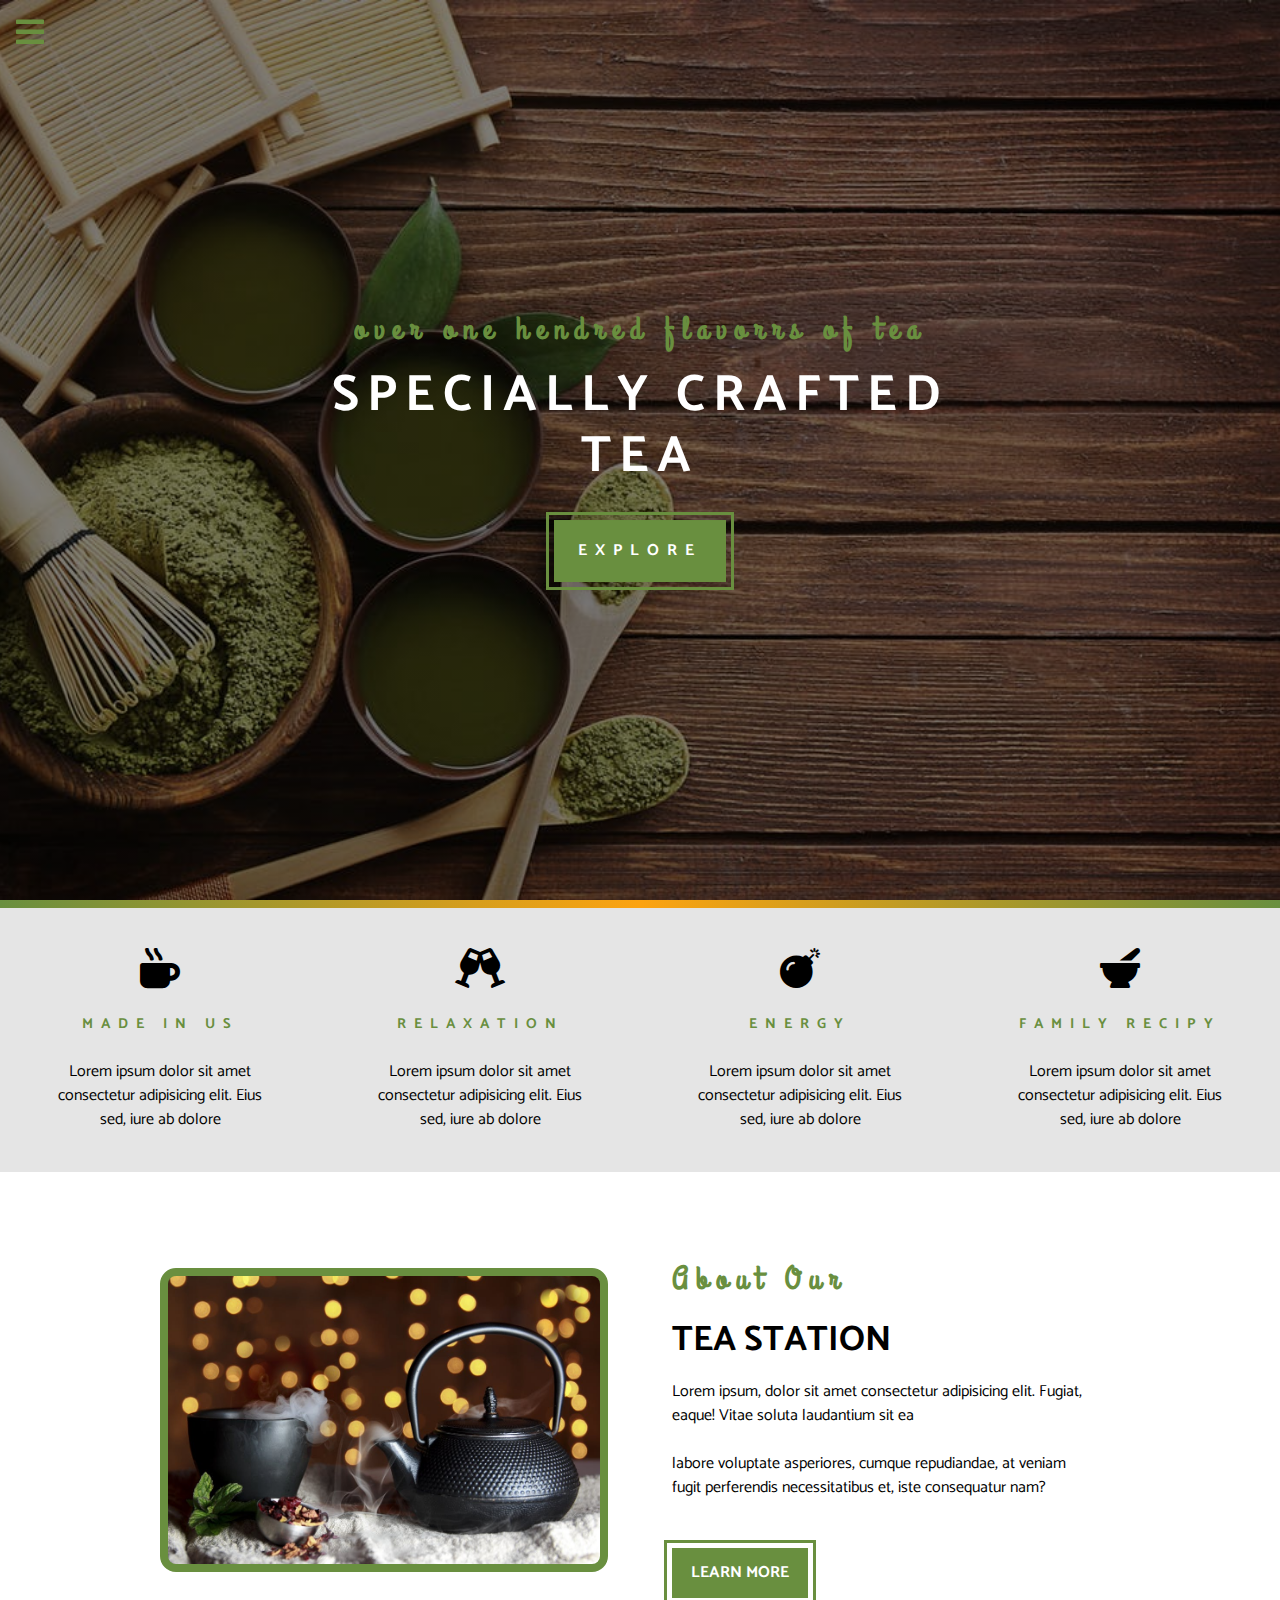
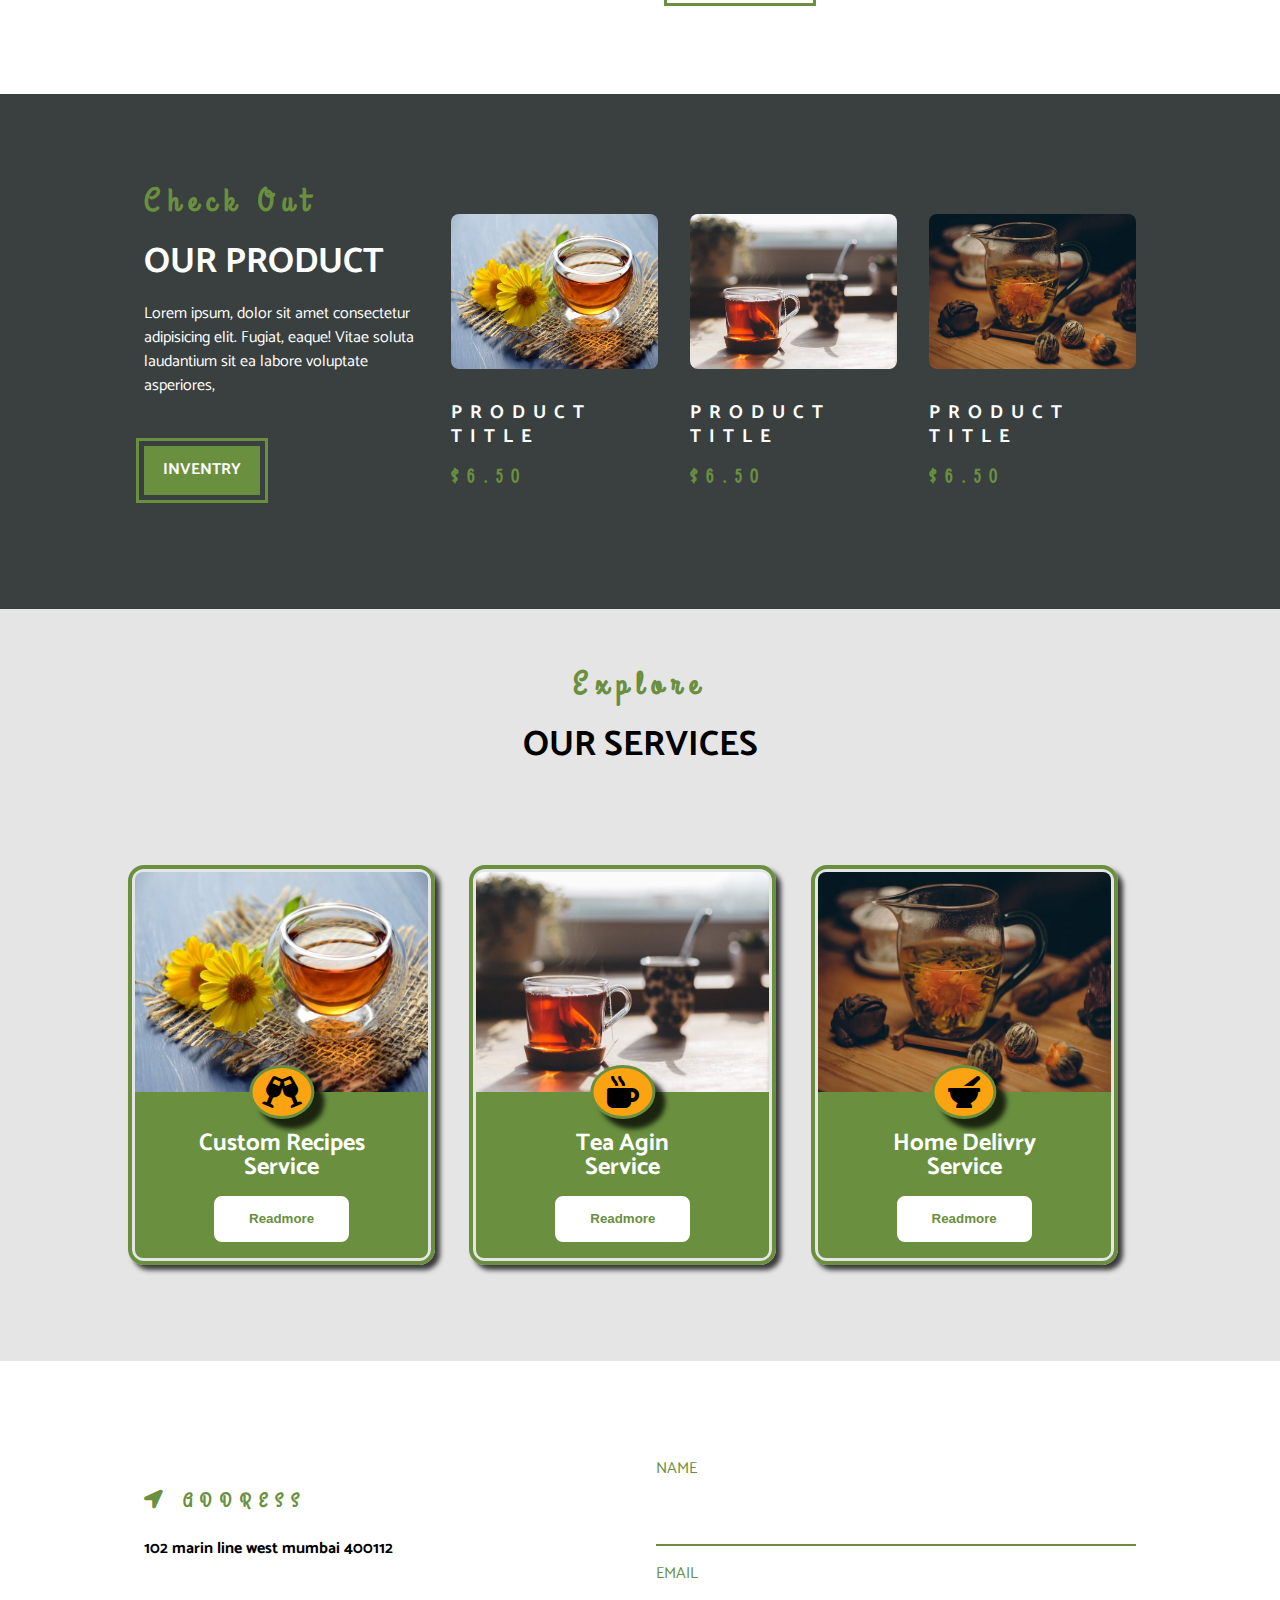
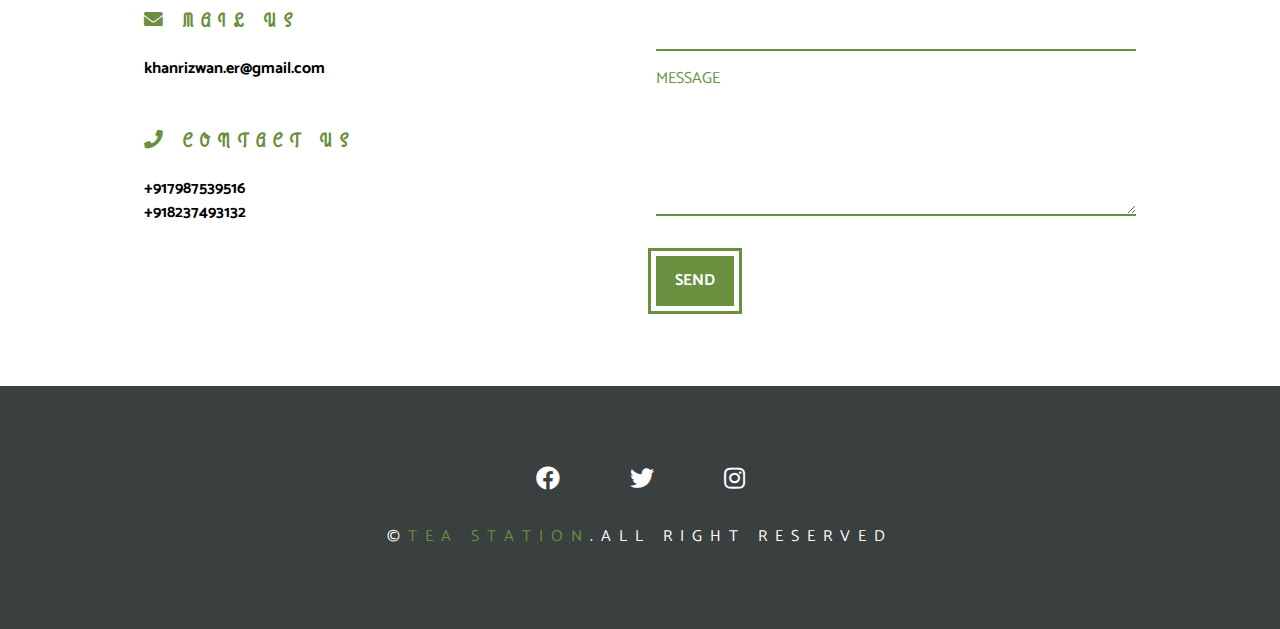
<file: index.html>
<!DOCTYPE html>
<html lang="en">

<head>
    <meta charset="UTF-8">
    <meta name="viewport" content="width=device-width, initial-scale=1.0">
    <meta http-equiv="X-UA-Compatible" content="ie=edge">
    <title>Tea statoin maikg</title>
    <!-- font awesome -->
    <link rel="stylesheet" href="fontawesome-free-5.13.1-web/css/all.css">
    <!-- font awesome end -->
    <!-- google font -->
    <link rel="stylesheet" href="style.css">
   

</head>

<body>
    <!-- nav button -->
    <span id="nav-btn">
        <i class="fas fa-bars"></i>
    </span>
    <!-- nav button -->
    <!-- navbar -->
    <!-- navbar -->
    <nav class="navbar" id="nav_bar">
        <div class="navbar-header">
            <span id="nav-close">
                <i class="fas fa-times"></i>
            </span>
        </div>
        <ul class="nav-item">
            <li><a href="./index.html" class="navlink">home</a></li>
            <li><a href="./about.html" class="navlink">about</a></li>
            <li><a href="./skill.html" class="navlink">skills</a></li>
            <li><a href="./product.html" class="navlink">product</a></li>
        </ul>

    </nav>
    <!-- end of header -->
    <header class="header">
        <div class="banner">
            <h3 class="banner-subtitle">over one hendred flavorrs of tea</h3>
            <h1 class="banner-title">Specially crafted tea </h1>
            <a href="skill.html" class="banner-btn">explore</a>
        </div>
    </header>
    <!-- end of header -->
    <!-- contanin divider -->
    <div class="content-divider"></div>
    <!-- end of contanin divider -->
    <!-- skill section -->
    <section class="skills clearfixed">
        <!-- single skill -->
        <article class="skill">
            <span class="skill-icon">
        <i class="fas fa-mug-hot"></i>
        </span>
            <h3 class="skill-title">made in us</h3>
            <p class="skill-text">Lorem ipsum dolor sit amet consectetur adipisicing elit. Eius sed, iure ab dolore</p>
        </article>
        <!-- end of single skill -->
        <!-- single skill -->
        <article class="skill">
            <span class="skill-icon">
        <i class="fas fa-glass-cheers"></i>
        </span>
            <h3 class="skill-title">relaxation</h3>
            <p class="skill-text">Lorem ipsum dolor sit amet consectetur adipisicing elit. Eius sed, iure ab dolore</p>
        </article>
        <!-- end of single skill -->
        <!-- single skill -->
        <article class="skill">
            <span class="skill-icon">
        <i class="fas fa-bomb"></i>
        </span>
            <h3 class="skill-title">energy</h3>
            <p class="skill-text">Lorem ipsum dolor sit amet consectetur adipisicing elit. Eius sed, iure ab dolore</p>
        </article>
        <!-- end of single skill -->
        <!-- single skill -->
        <article class="skill">
            <span class="skill-icon">
        <i class="fas fa-mortar-pestle"></i>
        </span>
            <h3 class="skill-title">family recipy</h3>
            <p class="skill-text">Lorem ipsum dolor sit amet consectetur adipisicing elit. Eius sed, iure ab dolore</p>
        </article>
        <!-- end of single skill -->
    </section>
    <!-- end of skill section -->
    <!-- about section -->
    <section class="about ">
        <div class="section-center clearfixed ">
            <!-- fist column -->
            <article class="about-img">
                <div class="about-picture-container">
                    <img src="./images/about-bcg.jpeg" alt="tea cattel" class="about-picture">
                </div>
            </article>
            <!-- end of fist column -->
            <!-- second column-->
            <article class="about-info">
                <!-- section tilte -->
                <h3 class="section-subtitle">about our</h3>
                <h2 class="section-title">tea station</h1>
                    <p class="about-text">Lorem ipsum, dolor sit amet consectetur adipisicing elit. Fugiat, eaque! Vitae soluta laudantium sit ea <br><br> labore voluptate asperiores, cumque repudiandae, at veniam fugit perferendis necessitatibus et, iste consequatur nam?</p>
                    <a href="about.html" class="main-btn">learn more</a>
            </article>
            <!-- end of second column-->

        </div>
    </section>
    <!-- end of about section -->
    <!-- product -->
    <section class="products">
        <div class="section-center clearfixed">
            <!-- product info -->
            <article class="product-info">
                <!-- section title -->
                <div>
                    <h3 class="section-subtitle">check out</h3>
                    <h2 class="section-title text-white">our product</h2>
                </div>
                <!-- section title -->

                <p class="product-text">Lorem ipsum, dolor sit amet consectetur adipisicing elit. Fugiat, eaque! Vitae soluta laudantium sit ea labore voluptate asperiores,</p>
                <a href="about.html" class="main-btn">inventry</a>
            </article>
            <!-- end of product info -->
            <!--  single product  -->
            <article class="product-inventry clearfixed">
                <article class="product">
                    <img src="./images/product-1.jpeg" alt="product" class="product-img">
                    <h3 class="product-title text-white">product title</h3>
                    <h3 class="product-price">$6.50</h3>
                </article>
                <article class="product">
                    <img src="./images/product-2.jpeg" alt="product" class="product-img">
                    <h3 class="product-title text-white">product title</h3>
                    <h3 class="product-price">$6.50</h3>
                </article>
                <article class="product">
                    <img src="./images/product-3.jpeg" alt="product" class="product-img">
                    <h3 class="product-title text-white">product title</h3>
                    <h3 class="product-price">$6.50</h3>
                </article>
            </article>
        </div>
    </section>
    <!-- end of product -->
    <!--  services -->
    <section class="services">
        <!-- section title -->
        <div class="services-title text-center">
            <h3 class="section-subtitle">explore</h3>
            <h2 class="section-title">our services</h2>
        </div>
        <!-- section title -->
        <div class="section-center clearfixed">
            <!-- single card -->
            <article class="service-card">
                <!-- img  container -->
                <div class="service-img-container">
                    <!-- img -->
                    <img src="./images/product-1.jpeg" class="service-img" alt="single service">
                    <!-- service icon -->
                    <span class="service-icon">
                     <i class="fas fa-glass-cheers fa-fw"></i>
                     </span>
                </div>
                <!-- img  container -->
                <!-- service info -->
                <div class="service-info">
                    <h4>custom recipes</h4>
                    <h4>service</h4>
                    <button type="button " class="service-btn">readmore</button>
                </div>
                <!-- service info -->
            </article>
            <!-- end of single card -->
            <!-- single card -->
            <article class="service-card">
                <!-- img  container -->
                <div class="service-img-container">
                    <!-- img -->
                    <img src="./images/product-2.jpeg" class="service-img" alt="single service">
                    <!-- service icon --><span class="service-icon">
                     <i class="fas fa-mug-hot fa-fw"></i>
                         </span>

                </div>
                <!-- img  container -->
                <!-- service info -->
                <div class="service-info">
                    <h4>tea agin</h4>
                    <h4>service</h4>
                    <button type="button " class="service-btn">readmore</button>
                </div>
                <!-- service info -->
            </article>
            <!-- end of single card -->
            <!-- single card -->
            <article class="service-card">
                <!-- img  container -->
                <div class="service-img-container">
                    <!-- img -->
                    <img src="./images/product-3.jpeg" class="service-img" alt="single service">
                    <!-- service icon --><span class="service-icon">
                    <i class="fas fa-mortar-pestle fa-fw"></i>
                    </span>
                </div>
                <!-- img  container -->
                <!-- service info -->
                <div class="service-info">
                    <h4>home delivry</h4>
                    <h4>service</h4>
                    <button type="button " class="service-btn">readmore</button>
                </div>
                <!-- service info -->
            </article>
            <!-- end of single card -->

        </div>
    </section>
    <!-- end of service -->
    <!-- contact -->
    <section class="contact">
        <div class="section-center clearfixed">
            <!-- fist column -->
            <article class="contact-info">
                <div class="contact-item">
                    <h3 class="contact-title"> <span class="contact-icon">
                    <i class="fas fa-location-arrow"></i>
                    </span>address
                    </h3>
                    <h3 class="contact-text">102 marin line west mumbai 400112</h3>
                </div>
                <div class="contact-item">
                    <h3 class="contact-title"> <span class="contact-icon">
                    <i class="fas fa-envelope"></i>
                    </span>mail us
                    </h3>
                    <h3 class="contact-text">khanrizwan.er@gmail.com</h3>
                </div>
                <div class="contact-item">
                    <h3 class="contact-title"> <span class="contact-icon">
                    <i class="fas fa-phone"></i>
                    </span>contact us
                    </h3>
                    <h3 class="contact-text">+917987539516<br>+918237493132</h3>
                </div>
            </article>
            <!-- end of fist column -->
            <!-- contact form -->
            <article class="contact-form">
                <div class="contact-inquiry">
                    <form action="">
                        <p class="input-title">name</p>
                        <input type="text" id="form-title" name="form-title" value=""><br>
                        <p class="input-title">email</p>
                        <input type="email" id="form-title" name="form-title" value=""><br>
                        <p class="input-title">message</p>
                        <textarea name="message" rows="5" cols="5" id="form-title" name="form-title"></textarea><br>
                        <a href="about.html" class="main-btn">send</a>
                    </form>
                </div>
            </article>
            <!-- end of contact form -->
        </div>
    </section>
    <!-- end of contact -->
    <!-- footer -->
    <footer class="footer">
        <div class="section-center clearfixed">
            <!-- social icon -->
            <div class="social-icons">
                <!-- social icon -->
                <a href="#home.html" class="social-icon"> <i class="fab fa-facebook"></i></a>
                <!-- end of social icon -->
                <!-- social icon -->
                <a href="#home.html" class="social-icon"> <i class="fab fa-twitter"></i></a>
                <!-- end of social icon -->
                <!-- social icon -->
                <a href="#home.html" class="social-icon"> <i class="fab fa-instagram"></i></a>
                <!-- end of social icon -->
            </div>
            <!-- copyright -->
            <p class="footer-text"> <span class="copy">&copy;</span><span class="tea-span">tea station</span>.all right reserved</p>
            <!-- end of copyright -->
    </footer>
    <!-- end of footer -->
    <script src="./ap.js"></script>
</body>

</html>
</file>
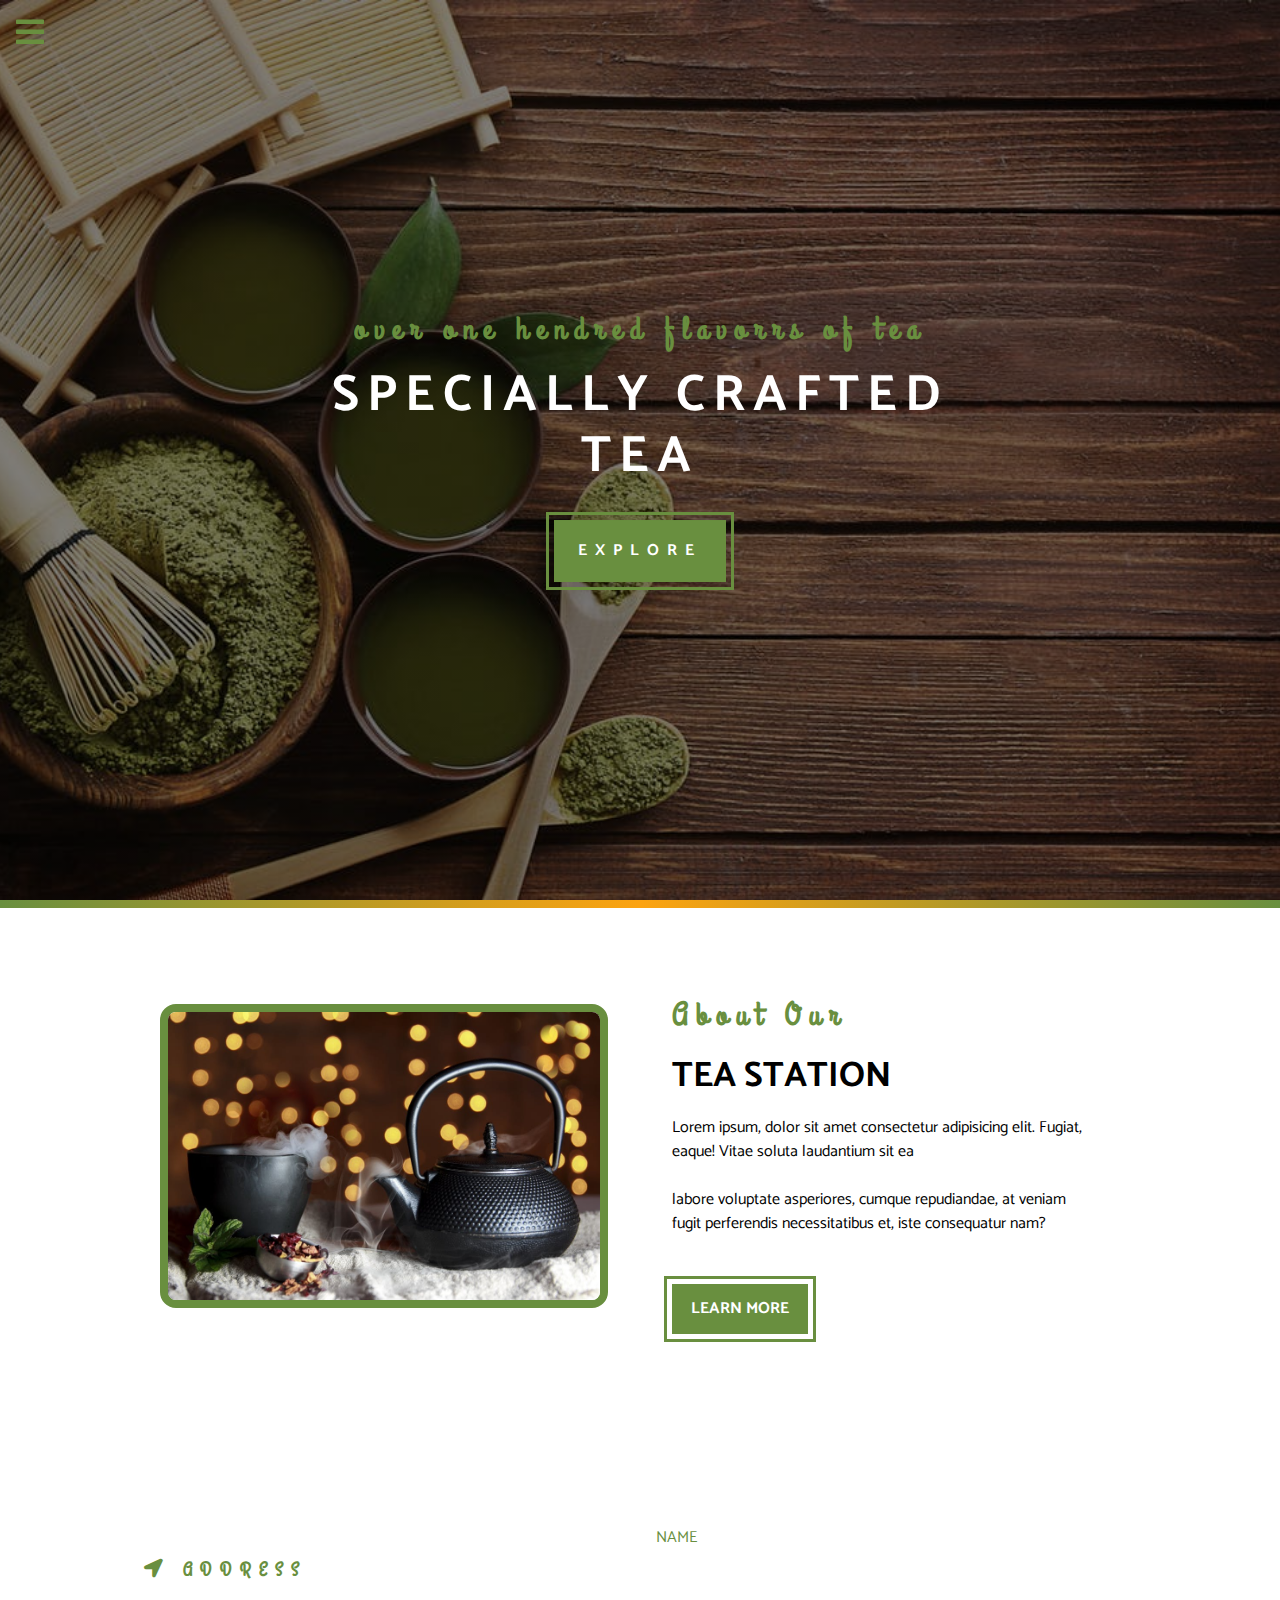
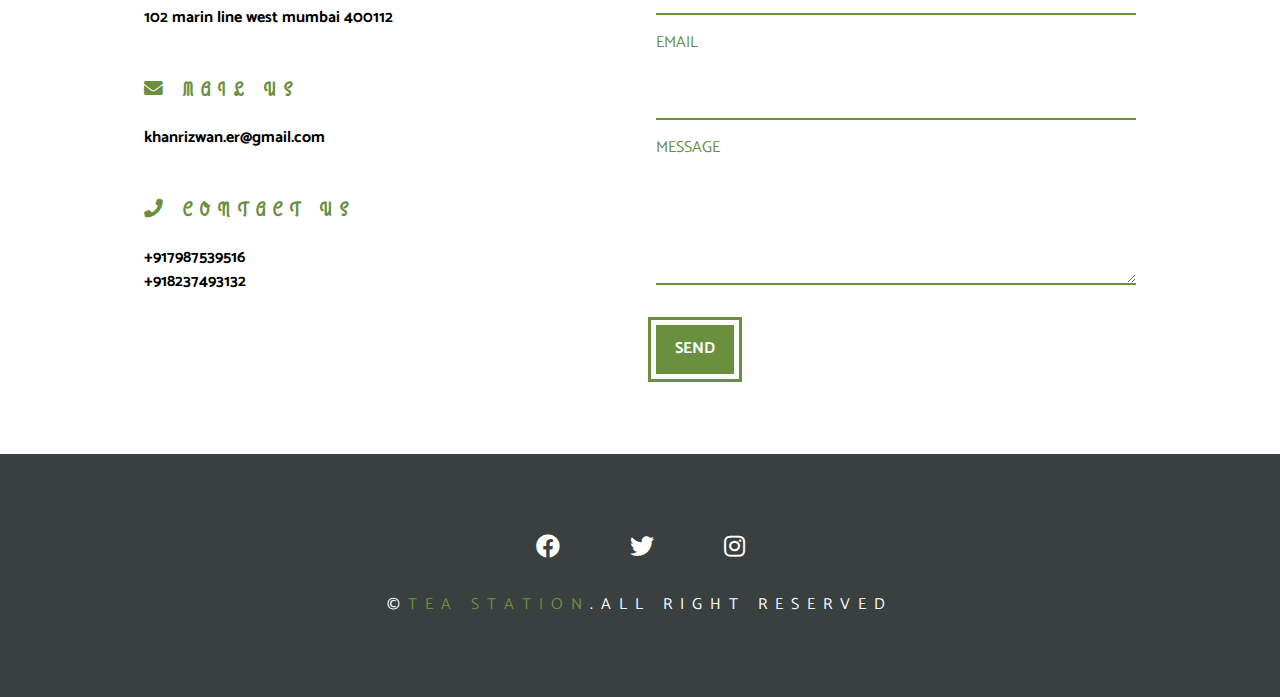
<file: about.html>
<!DOCTYPE html>
<html lang="en">
<head>
    <meta charset="UTF-8">
    <meta http-equiv="X-UA-Compatible" content="IE=edge">
    <meta name="viewport" content="width=device-width, initial-scale=1.0">
    <title>Tea statoin maikg</title>
    <!-- font awesome -->
    <link rel="stylesheet" href="fontawesome-free-5.13.1-web/css/all.css">
    <!-- font awesome end -->
    <!-- google font -->
    <link rel="stylesheet" href="style.css">
</head>
<body>
     <!-- nav button -->
     <span id="nav-btn">
        <i class="fas fa-bars"></i>
    </span>
    <!-- nav button -->
    <!-- navbar -->
    
    <nav class="navbar" id="nav_bar">
        <div class="navbar-header">
            <span id="nav-close">
                <i class="fas fa-times"></i>
            </span>
        </div>
        <ul class="nav-item">
            <li><a href="./index.html" class="navlink">home</a></li>
            <li><a href="./about.html" class="navlink">about</a></li>
            <li><a href="./skill.html" class="navlink">skills</a></li>
            <li><a href="./product.html" class="navlink">product</a></li>
        </ul>

    </nav>
    <!-- navbar end-->
    <!-- header -->
    <header class="header">
        <div class="banner">
            <h3 class="banner-subtitle">over one hendred flavorrs of tea</h3>
            <h1 class="banner-title">Specially crafted tea </h1>
            <a href="skill.html" class="banner-btn">explore</a>
        </div>
    </header>
    <!-- end of header -->
    <!-- contanin divider -->
    <div class="content-divider"></div>
    <!-- end of contanin divider -->
     <!-- about section -->
     <section class="about ">
        <div class="section-center clearfixed ">
            <!-- fist column -->
            <article class="about-img">
                <div class="about-picture-container">
                    <img src="./images/about-bcg.jpeg" alt="tea cattel" class="about-picture">
                </div>
            </article>
            <!-- end of fist column -->
            <!-- second column-->
            <article class="about-info">
                <!-- section tilte -->
                <h3 class="section-subtitle">about our</h3>
                <h2 class="section-title">tea station</h1>
                    <p class="about-text">Lorem ipsum, dolor sit amet consectetur adipisicing elit. Fugiat, eaque! Vitae soluta laudantium sit ea <br><br> labore voluptate asperiores, cumque repudiandae, at veniam fugit perferendis necessitatibus et, iste consequatur nam?</p>
                    <a href="about.html" class="main-btn">learn more</a>
            </article>
            <!-- end of second column-->

        </div>
    </section>
    <!-- end of about section -->
    
    <!-- contact section -->
    <section class="contact">
        <div class="section-center clearfixed">
            <!-- fist column -->
            <article class="contact-info">
                <div class="contact-item">
                    <h3 class="contact-title"> <span class="contact-icon">
                    <i class="fas fa-location-arrow"></i>
                    </span>address
                    </h3>
                    <h3 class="contact-text">102 marin line west mumbai 400112</h3>
                </div>
                <div class="contact-item">
                    <h3 class="contact-title"> <span class="contact-icon">
                    <i class="fas fa-envelope"></i>
                    </span>mail us
                    </h3>
                    <h3 class="contact-text">khanrizwan.er@gmail.com</h3>
                </div>
                <div class="contact-item">
                    <h3 class="contact-title"> <span class="contact-icon">
                    <i class="fas fa-phone"></i>
                    </span>contact us
                    </h3>
                    <h3 class="contact-text">+917987539516<br>+918237493132</h3>
                </div>
            </article>
            <!-- end of fist column -->
            <!-- contact form -->
            <article class="contact-form">
                <div class="contact-inquiry">
                    <form action="">
                        <p class="input-title">name</p>
                        <input type="text" id="form-title" name="form-title" value=""><br>
                        <p class="input-title">email</p>
                        <input type="email" id="form-title" name="form-title" value=""><br>
                        <p class="input-title">message</p>
                        <textarea name="message" rows="5" cols="5" id="form-title" name="form-title"></textarea><br>
                        <a href="about.html" class="main-btn">send</a>
                    </form>
                </div>
            </article>
            <!-- end of contact form -->
        </div>
    </section>
    <!-- end of contact  section-->
    <!-- footer -->
    <footer class="footer">
        <div class="section-center clearfixed">
            <!-- social icon -->
            <div class="social-icons">
                <!-- social icon -->
                <a href="#home.html" class="social-icon"> <i class="fab fa-facebook"></i></a>
                <!-- end of social icon -->
                <!-- social icon -->
                <a href="#home.html" class="social-icon"> <i class="fab fa-twitter"></i></a>
                <!-- end of social icon -->
                <!-- social icon -->
                <a href="#home.html" class="social-icon"> <i class="fab fa-instagram"></i></a>
                <!-- end of social icon -->
            </div>
            <!-- copyright -->
            <p class="footer-text"> <span class="copy">&copy;</span><span class="tea-span">tea station</span>.all right reserved</p>
            <!-- end of copyright -->
    </footer>
    <!-- end of footer -->
    <script src="./ap.js"></script>
</body>
</html>
</file>
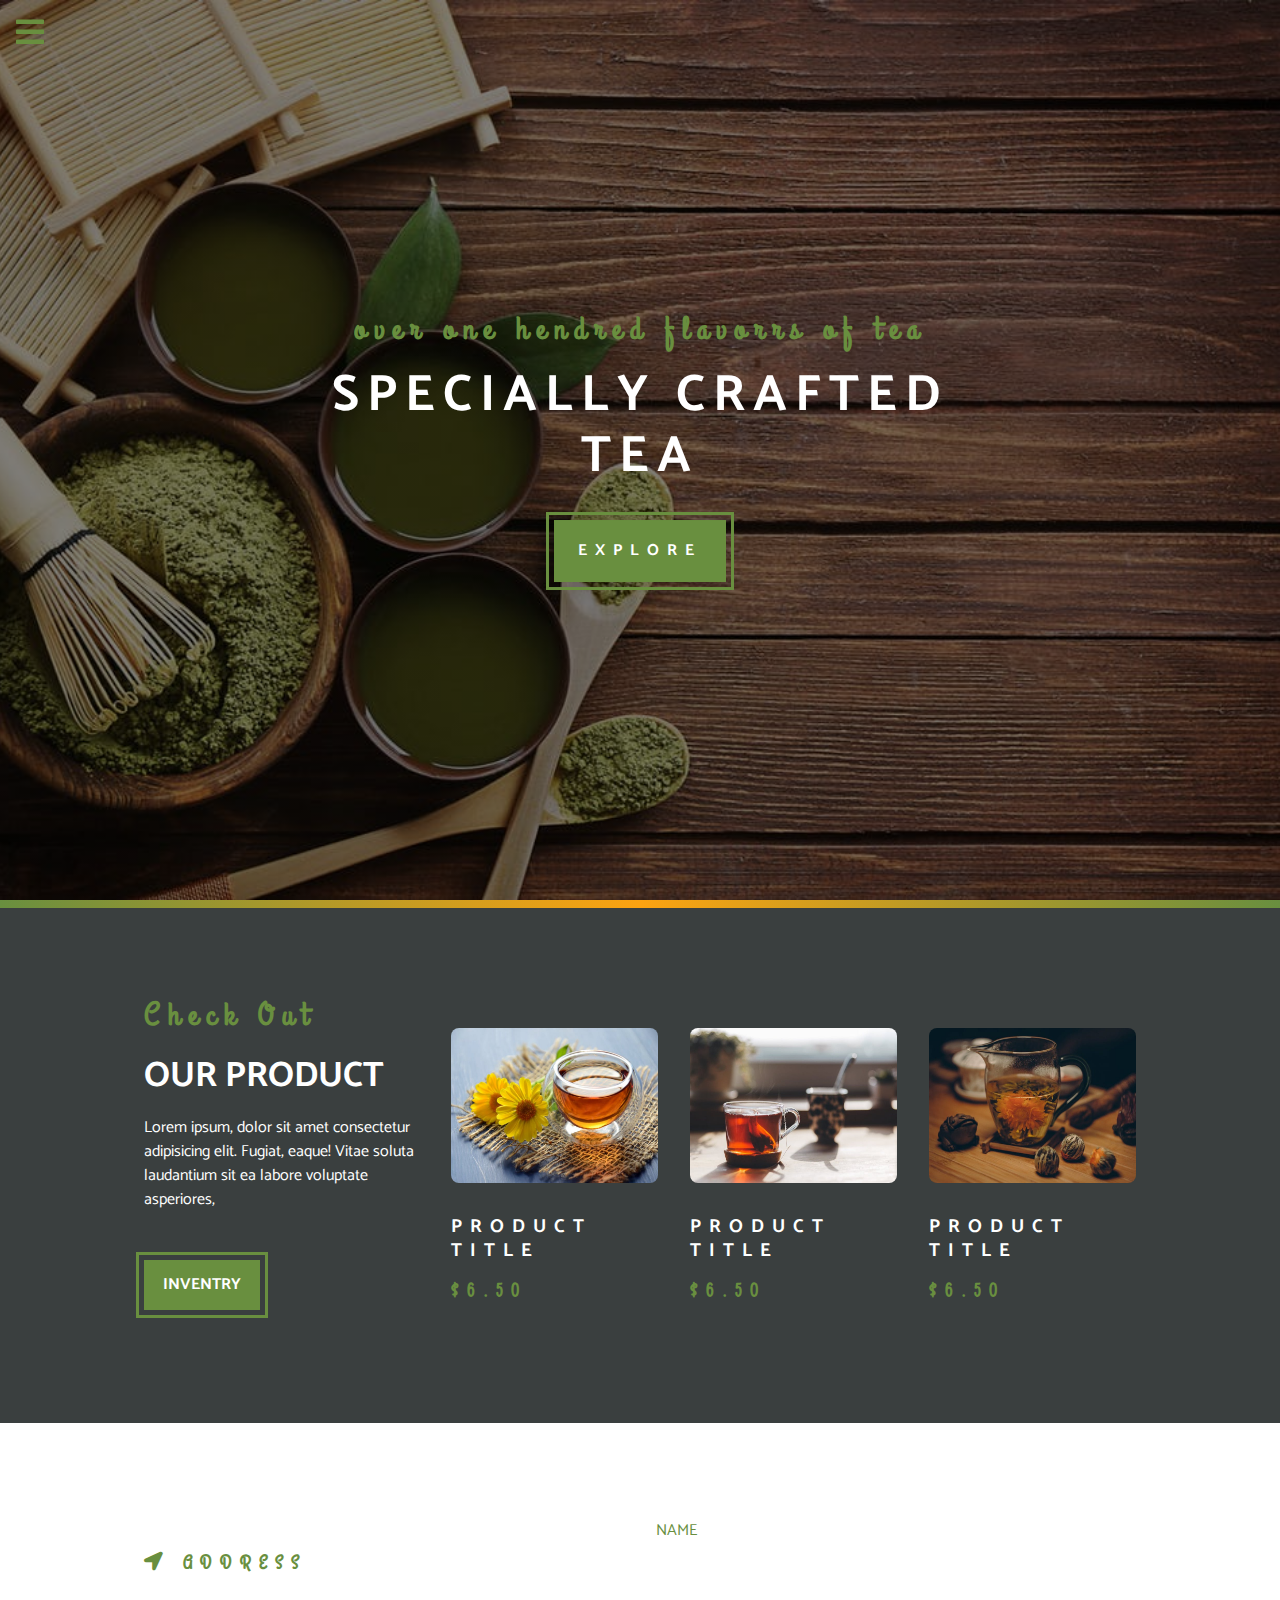
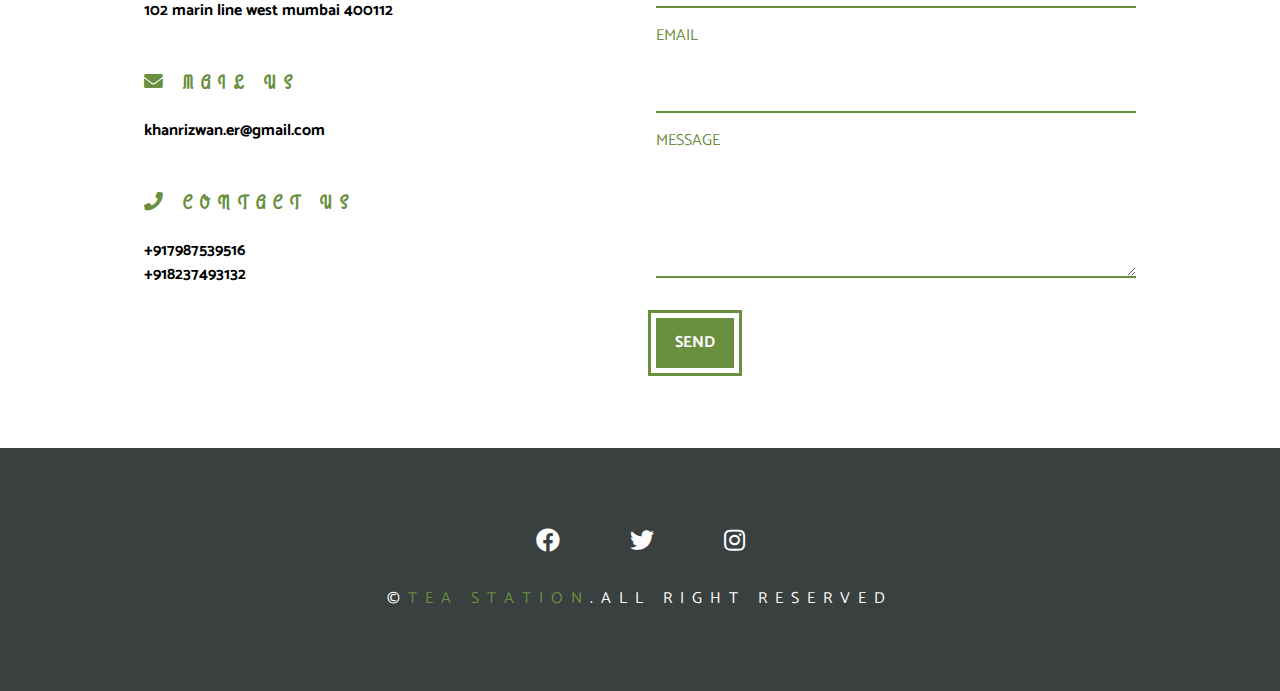
<file: product.html>
<!DOCTYPE html>
<html lang="en">
<head>
    <meta charset="UTF-8">
    <meta http-equiv="X-UA-Compatible" content="IE=edge">
    <meta name="viewport" content="width=device-width, initial-scale=1.0">
    <title>Tea statoin maikg</title>
    <!-- font awesome -->
    <link rel="stylesheet" href="fontawesome-free-5.13.1-web/css/all.css">
    <!-- font awesome end -->
    <!-- google font -->
    <link rel="stylesheet" href="style.css">
</head>
<body>
     <!-- nav button -->
     <span id="nav-btn">
        <i class="fas fa-bars"></i>
    </span>
    <!-- nav button -->
    <!-- navbar -->
    
    <nav class="navbar" id="nav_bar">
        <div class="navbar-header">
            <span id="nav-close">
                <i class="fas fa-times"></i>
            </span>
        </div>
        <ul class="nav-item">
            <li><a href="./index.html" class="navlink">home</a></li>
            <li><a href="./about.html" class="navlink">about</a></li>
            <li><a href="./skill.html" class="navlink">skills</a></li>
            <li><a href="./product.html" class="navlink">product</a></li>
        </ul>

    </nav>
    <!-- navbar end-->
    <!-- header -->
    <header class="header">
        <div class="banner">
            <h3 class="banner-subtitle">over one hendred flavorrs of tea</h3>
            <h1 class="banner-title">Specially crafted tea </h1>
            <a href="skill.html" class="banner-btn">explore</a>
        </div>
    </header>
    <!-- end of header -->
    <!-- contanin divider -->
    <div class="content-divider"></div>
    <!-- end of contanin divider -->
    <section class="products">
        <div class="section-center clearfixed">
            <!-- product info -->
            <article class="product-info">
                <!-- section title -->
                <div>
                    <h3 class="section-subtitle">check out</h3>
                    <h2 class="section-title text-white">our product</h2>
                </div>
                <!-- section title -->

                <p class="product-text">Lorem ipsum, dolor sit amet consectetur adipisicing elit. Fugiat, eaque! Vitae soluta laudantium sit ea labore voluptate asperiores,</p>
                <a href="about.html" class="main-btn">inventry</a>
            </article>
            <!-- end of product info -->
            <!--  single product  -->
            <article class="product-inventry clearfixed">
                <article class="product">
                    <img src="./images/product-1.jpeg" alt="product" class="product-img">
                    <h3 class="product-title text-white">product title</h3>
                    <h3 class="product-price">$6.50</h3>
                </article>
                <article class="product">
                    <img src="./images/product-2.jpeg" alt="product" class="product-img">
                    <h3 class="product-title text-white">product title</h3>
                    <h3 class="product-price">$6.50</h3>
                </article>
                <article class="product">
                    <img src="./images/product-3.jpeg" alt="product" class="product-img">
                    <h3 class="product-title text-white">product title</h3>
                    <h3 class="product-price">$6.50</h3>
                </article>
            </article>
        </div>
    </section>
    <!-- end of skill section -->
    <!-- contact section -->
    <section class="contact">
        <div class="section-center clearfixed">
            <!-- fist column -->
            <article class="contact-info">
                <div class="contact-item">
                    <h3 class="contact-title"> <span class="contact-icon">
                    <i class="fas fa-location-arrow"></i>
                    </span>address
                    </h3>
                    <h3 class="contact-text">102 marin line west mumbai 400112</h3>
                </div>
                <div class="contact-item">
                    <h3 class="contact-title"> <span class="contact-icon">
                    <i class="fas fa-envelope"></i>
                    </span>mail us
                    </h3>
                    <h3 class="contact-text">khanrizwan.er@gmail.com</h3>
                </div>
                <div class="contact-item">
                    <h3 class="contact-title"> <span class="contact-icon">
                    <i class="fas fa-phone"></i>
                    </span>contact us
                    </h3>
                    <h3 class="contact-text">+917987539516<br>+918237493132</h3>
                </div>
            </article>
            <!-- end of fist column -->
            <!-- contact form -->
            <article class="contact-form">
                <div class="contact-inquiry">
                    <form action="">
                        <p class="input-title">name</p>
                        <input type="text" id="form-title" name="form-title" value=""><br>
                        <p class="input-title">email</p>
                        <input type="email" id="form-title" name="form-title" value=""><br>
                        <p class="input-title">message</p>
                        <textarea name="message" rows="5" cols="5" id="form-title" name="form-title"></textarea><br>
                        <a href="about.html" class="main-btn">send</a>
                    </form>
                </div>
            </article>
            <!-- end of contact form -->
        </div>
    </section>
    <!-- end of contact  section-->
    <!-- footer -->
    <footer class="footer">
        <div class="section-center clearfixed">
            <!-- social icon -->
            <div class="social-icons">
                <!-- social icon -->
                <a href="#home.html" class="social-icon"> <i class="fab fa-facebook"></i></a>
                <!-- end of social icon -->
                <!-- social icon -->
                <a href="#home.html" class="social-icon"> <i class="fab fa-twitter"></i></a>
                <!-- end of social icon -->
                <!-- social icon -->
                <a href="#home.html" class="social-icon"> <i class="fab fa-instagram"></i></a>
                <!-- end of social icon -->
            </div>
            <!-- copyright -->
            <p class="footer-text"> <span class="copy">&copy;</span><span class="tea-span">tea station</span>.all right reserved</p>
            <!-- end of copyright -->
    </footer>
    <!-- end of footer -->
    <script src="./ap.js"></script>
</body>
</html>
</file>
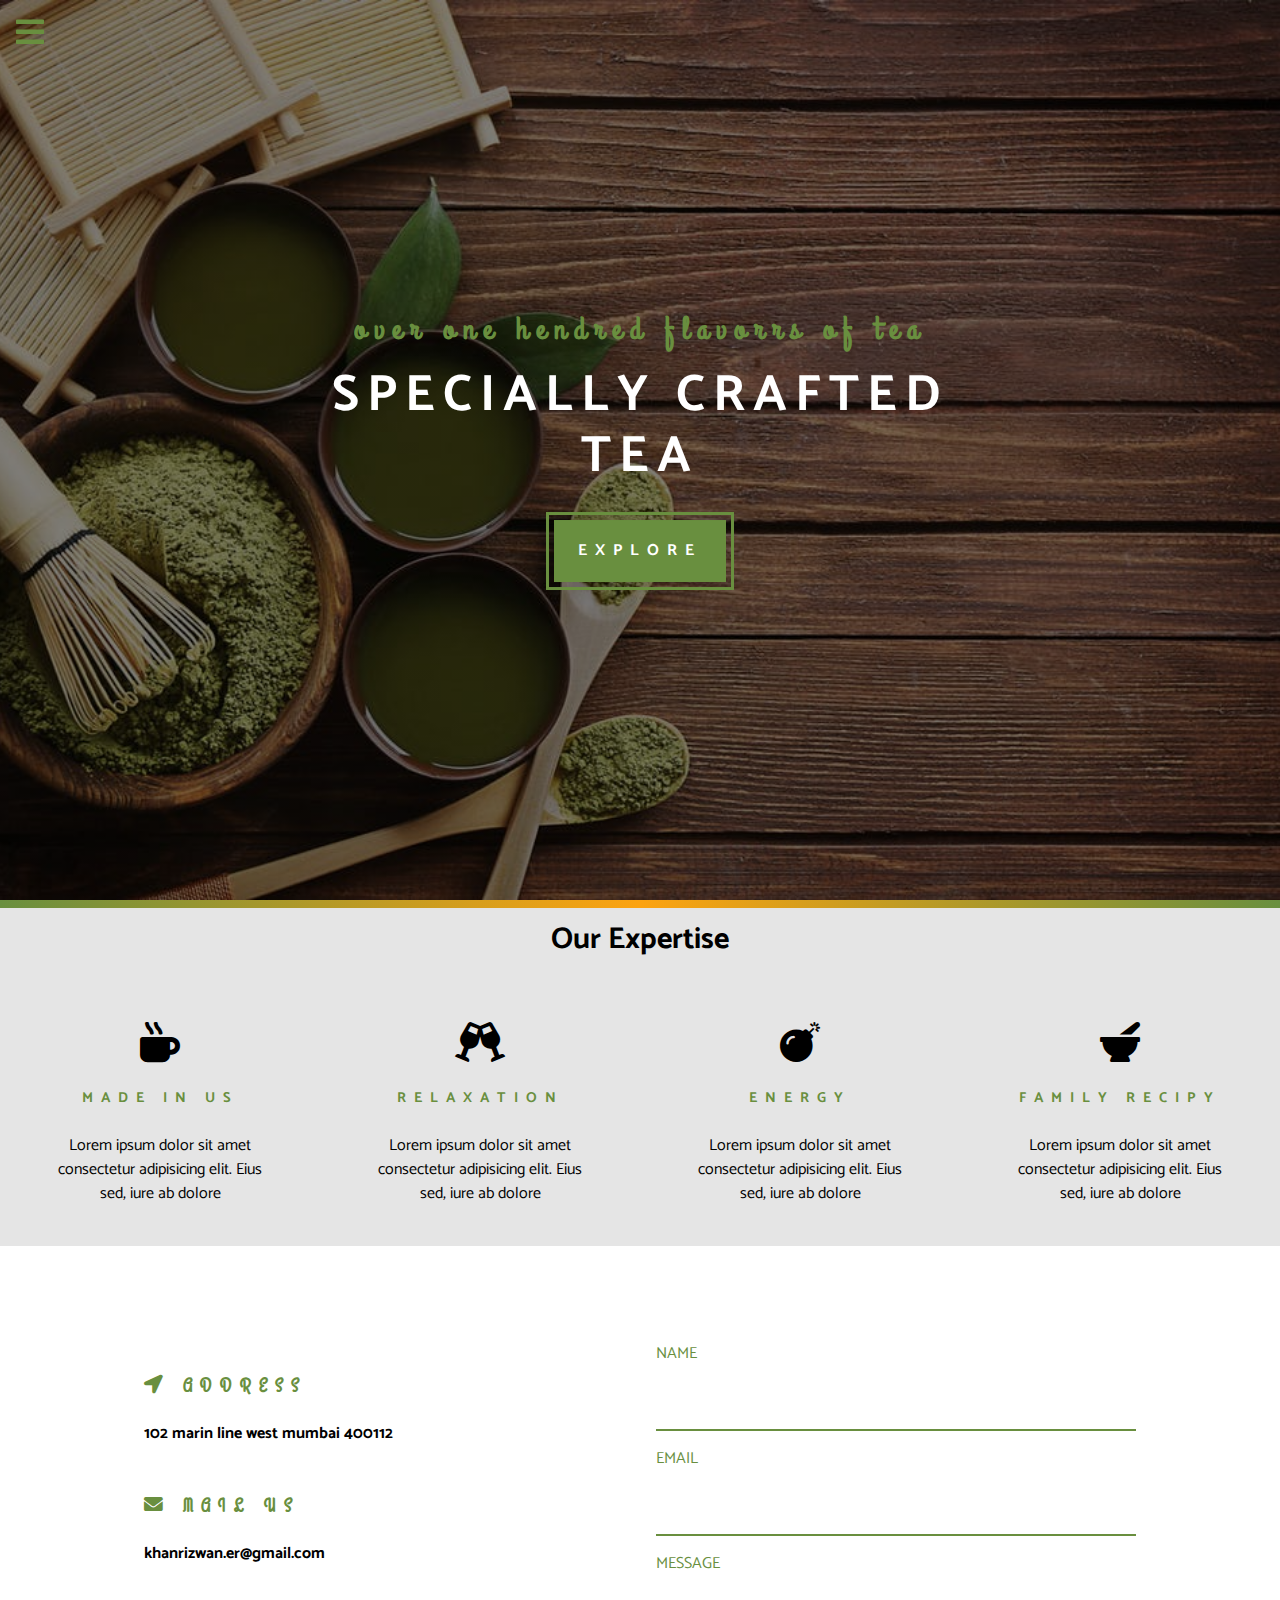
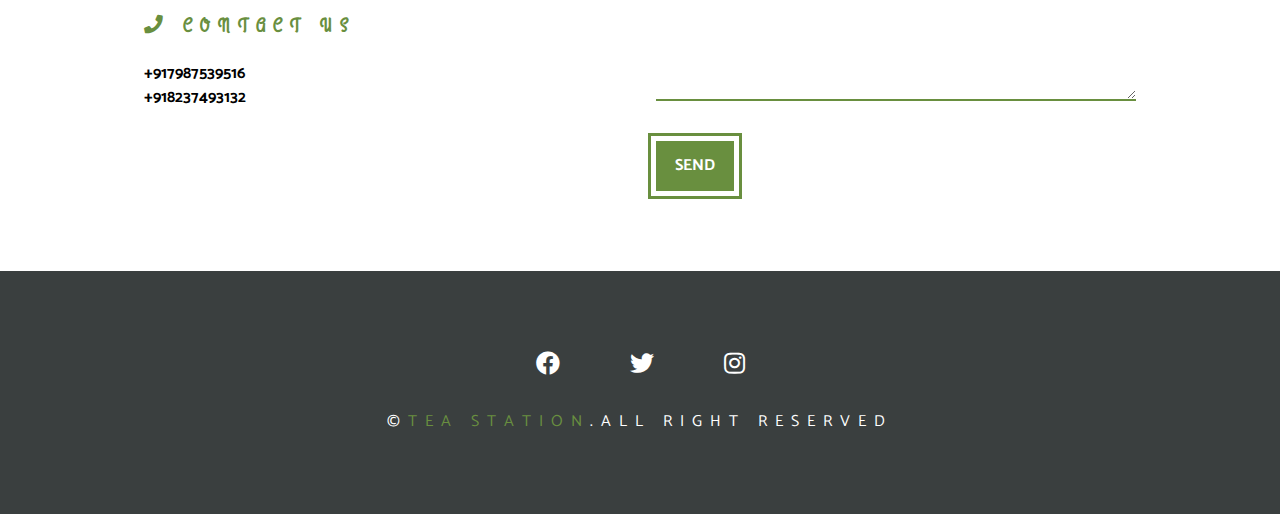
<file: skill.html>
<!DOCTYPE html>
<html lang="en">
<head>
    <meta charset="UTF-8">
    <meta http-equiv="X-UA-Compatible" content="IE=edge">
    <meta name="viewport" content="width=device-width, initial-scale=1.0">
    <title>Tea statoin maikg</title>
    <!-- font awesome -->
    <link rel="stylesheet" href="fontawesome-free-5.13.1-web/css/all.css">
    <!-- font awesome end -->
    <!-- google font -->
    <link rel="stylesheet" href="style.css">
</head>
<body>
     <!-- nav button -->
     <span id="nav-btn">
        <i class="fas fa-bars"></i>
    </span>
    <!-- nav button -->
    <!-- navbar -->
    
    <nav class="navbar" id="nav_bar">
        <div class="navbar-header">
            <span id="nav-close">
                <i class="fas fa-times"></i>
            </span>
        </div>
        <ul class="nav-item">
            <li><a href="./index.html" class="navlink">home</a></li>
            <li><a href="./about.html" class="navlink">about</a></li>
            <li><a href="./skill.html" class="navlink">skills</a></li>
            <li><a href="./product.html" class="navlink">product</a></li>
        </ul>

    </nav>
    <!-- navbar end-->
    <!-- header -->
    <header class="header">
        <div class="banner">
            <h3 class="banner-subtitle">over one hendred flavorrs of tea</h3>
            <h1 class="banner-title">Specially crafted tea </h1>
            <a href="skill.html" class="banner-btn">explore</a>
        </div>
    </header>
    <!-- end of header -->
    <!-- contanin divider -->
    <div class="content-divider"></div>
    <!-- end of contanin divider -->
    <section class="skills clearfixed">
        <h1 class="expertise">our expertise</h1>
        <!-- single skill -->
        <article class="skill">
            <span class="skill-icon">
        <i class="fas fa-mug-hot"></i>
        </span>
            <h3 class="skill-title">made in us</h3>
            <p class="skill-text">Lorem ipsum dolor sit amet consectetur adipisicing elit. Eius sed, iure ab dolore</p>
        </article>
        <!-- end of single skill -->
        <!-- single skill -->
        <article class="skill">
            <span class="skill-icon">
        <i class="fas fa-glass-cheers"></i>
        </span>
            <h3 class="skill-title">relaxation</h3>
            <p class="skill-text">Lorem ipsum dolor sit amet consectetur adipisicing elit. Eius sed, iure ab dolore</p>
        </article>
        <!-- end of single skill -->
        <!-- single skill -->
        <article class="skill">
            <span class="skill-icon">
        <i class="fas fa-bomb"></i>
        </span>
            <h3 class="skill-title">energy</h3>
            <p class="skill-text">Lorem ipsum dolor sit amet consectetur adipisicing elit. Eius sed, iure ab dolore</p>
        </article>
        <!-- end of single skill -->
        <!-- single skill -->
        <article class="skill">
            <span class="skill-icon">
        <i class="fas fa-mortar-pestle"></i>
        </span>
            <h3 class="skill-title">family recipy</h3>
            <p class="skill-text">Lorem ipsum dolor sit amet consectetur adipisicing elit. Eius sed, iure ab dolore</p>
        </article>
        <!-- end of single skill -->
    </section>
    <!-- end of skill section -->
    <!-- contact section -->
    <section class="contact">
        <div class="section-center clearfixed">
            <!-- fist column -->
            <article class="contact-info">
                <div class="contact-item">
                    <h3 class="contact-title"> <span class="contact-icon">
                    <i class="fas fa-location-arrow"></i>
                    </span>address
                    </h3>
                    <h3 class="contact-text">102 marin line west mumbai 400112</h3>
                </div>
                <div class="contact-item">
                    <h3 class="contact-title"> <span class="contact-icon">
                    <i class="fas fa-envelope"></i>
                    </span>mail us
                    </h3>
                    <h3 class="contact-text">khanrizwan.er@gmail.com</h3>
                </div>
                <div class="contact-item">
                    <h3 class="contact-title"> <span class="contact-icon">
                    <i class="fas fa-phone"></i>
                    </span>contact us
                    </h3>
                    <h3 class="contact-text">+917987539516<br>+918237493132</h3>
                </div>
            </article>
            <!-- end of fist column -->
            <!-- contact form -->
            <article class="contact-form">
                <div class="contact-inquiry">
                    <form action="">
                        <p class="input-title">name</p>
                        <input type="text" id="form-title" name="form-title" value=""><br>
                        <p class="input-title">email</p>
                        <input type="email" id="form-title" name="form-title" value=""><br>
                        <p class="input-title">message</p>
                        <textarea name="message" rows="5" cols="5" id="form-title" name="form-title"></textarea><br>
                        <a href="about.html" class="main-btn">send</a>
                    </form>
                </div>
            </article>
            <!-- end of contact form -->
        </div>
    </section>
    <!-- end of contact  section-->
    <!-- footer -->
    <footer class="footer">
        <div class="section-center clearfixed">
            <!-- social icon -->
            <div class="social-icons">
                <!-- social icon -->
                <a href="#home.html" class="social-icon"> <i class="fab fa-facebook"></i></a>
                <!-- end of social icon -->
                <!-- social icon -->
                <a href="#home.html" class="social-icon"> <i class="fab fa-twitter"></i></a>
                <!-- end of social icon -->
                <!-- social icon -->
                <a href="#home.html" class="social-icon"> <i class="fab fa-instagram"></i></a>
                <!-- end of social icon -->
            </div>
            <!-- copyright -->
            <p class="footer-text"> <span class="copy">&copy;</span><span class="tea-span">tea station</span>.all right reserved</p>
            <!-- end of copyright -->
    </footer>
    <!-- end of footer -->
    <script src="./ap.js"></script>
</body>
</html>
</file>
<file: style.css>
@import url("https://fonts.googleapis.com/css2?family=Catamaran:wght@400;700&family=Grand+Hotel&display=swap");
* {
    margin: 0;
    padding: 0;
    box-sizing: border-box;
}

:root {
    --slantedText: "Grand Hotel", cursive;
    --primarycolor: #698f3f;
    --secondarycolor: #fca311;
    --maindark: #3a3f3f;
    --mainwhite: #fff;
    --maingray: #e5e5e5;
    --mainTransitoin: all 0.3s ease-in-out;
    --letterSpacing: 0.5rem;
}

body {
    font-family: "Catamaran", sans-serif;
    line-height: 1.5rem;
}


/* helper/uility */

a {
    text-decoration: none;
}

.text-white {
    color: var(--mainwhite);
}

.text-center {
    text-align: center;
}

.text-primary {
    color: var(--primarycolor);
}


/* clearfix */

.clearfixed::before,
.clearfixed::after {
    content: "";
    clear: both;
    display: table;
}


/* global */

.section-center {
    padding: 4rem 0;
    width: 80vw;
    max-width: 1170px;
    margin: 0 auto;
}

.section-subtitle {
    font-size: 2rem;
    font-family: var(--slantedText);
    color: var(--primarycolor);
    letter-spacing: var(--letterSpacing);
    text-transform: capitalize;
}

.section-title {
    text-transform: uppercase;
    font-size: 2.2rem;
    margin-top: 1.5rem;
    line-height: 3rem;
}


/* nav button */

#nav-btn {
    position: fixed;
    z-index: 1;
    margin: 1rem 1rem;
    color: var(--primarycolor);
    font-size: 2rem;
    cursor: pointer;
    animation: bounce 2s ease-in-out infinite;
}

@keyframes bounce {
    0% {
        transform: scale(1);
    }
    50% {
        transform: scale(1.3);
    }
    100% {
        transform: scale(1);
    }
}


/* nav button */


/* navbar */

.navbar {
    background: var(--maingray);
    position: fixed;
    top: 0;
    left: 0;
    right: 0;
    bottom: 0;
    z-index: 2;
    transition: var(--mainTransitoin);
    padding-top: 1rem;
    padding-left: 2rem;
    transform: translateX(-100%);
}

.showNav {
    transform: translateX(0);
}

#nav-close {
    font-size: 2rem;
    padding: 1rem;
    cursor: pointer;
}

.navlink {
    display: block;
    font-size: 2rem;
    padding: 1rem;
    text-transform: uppercase;
    color: var(--primarycolor);
    transition: var(--mainTransitoin);
}

.navlink:hover {
    color: var(--maindark);
    padding-left: 0.5rem;
}

.nav-item {
    list-style-type: none;
}

@media screen and (min-width: 768px) {
    .navbar {
        width: 30vw;
        max-width: 20rem;
    }
}


/* navbar */


/* header */

.header {
    min-height: 100vh;
    background: linear-gradient(rgba(0, 0, 0, 0.5), rgba(0, 0, 0, 0.5)), url("./images/main-bcg.jpeg") center/cover no-repeat;
}


/* banner */

.banner {
    position: absolute;
    top: 50%;
    left: 50%;
    text-align: center;
    transform: translate(-50%, -50%);
    letter-spacing: var(--letterSpacing);
}

.banner-subtitle {
    font-size: 2rem;
    font-family: var(--slantedText);
    color: var(--primarycolor);
    /* animatoin */
    animation: slideFromRight 5s ease-in-out;
}

.banner-title {
    text-transform: uppercase;
    font-size: 3.2rem;
    color: var(--mainwhite);
    margin-top: 1.5rem;
    line-height: 3.8rem;
    /* animation */
    animation: slideFromleft 5s ease-in-out;
}

.main-btn,
.banner-btn {
    display: inline-block;
    background: var(--primarycolor);
    text-transform: uppercase;
    padding: 0.8rem 1.2rem;
    color: var(--mainwhite);
    font-weight: bold;
    outline: 0.2rem solid var(--primarycolor);
    outline-offset: 5px;
    cursor: pointer;
    margin-top: 2rem;
    transition: var(--mainTransitoin);
}

.banner-btn:hover {
    background: var(--mainwhite);
    color: var(--maindark);
    opacity: 0.6;
    /* animation */
}

.main-btn:hover {
    background: var(--mainwhite);
    color: var(--maindark);
    opacity: 0.6;
    /* animation */
}

.banner-btn {
    padding: 1.2rem 1.5rem;
    animation: show 5s ease-in-out 1;
}


/* end of header */


/* animation */

@keyframes show {
    0% {
        transform: scale(2);
        opacity: 0;
    }
    100% {
        transform: scale(1);
        opacity: 1;
    }
}

@keyframes slideFromRight {
    0% {
        transform: translateX(1000px);
    }
    50% {
        transform: translateX(-200px);
    }
    75% {
        transform: translateX(50px);
    }
    100% {
        transform: translateX(0px);
    }
}

@keyframes slideFromleft {
    0% {
        transform: translateX(-1000px);
    }
    50% {
        transform: translateX(200px);
    }
    75% {
        transform: translateX(50px);
    }
    100% {
        transform: translateX(0px);
    }
}


/* end of animation */


/* content diivider */

.content-divider {
    height: 0.5rem;
    background: linear-gradient( to left, var(--primarycolor), var(--secondarycolor), var(--primarycolor));
}


/* end pf content diivider */


/* skills */
.expertise{
    text-align: center;
    font-size: 30px;
    padding-top: 20px;
    padding-bottom: 30px;
    text-transform: capitalize;
}
.skills {
    background: var(--maingray);
}

.skill {
    padding: 2.5rem;
    text-align: center;
    transition: var(--mainTransitoin);
}

.skill-icon {
    font-size: 2.5rem;
    margin-bottom: 1.5rem;
    transition: var(--mainTransitoin);
    display: inline-block;
}

.skill-title {
    font-size: 0.9rem;
    font-weight: bold;
    text-transform: uppercase;
    letter-spacing: var(--letterSpacing);
    margin-bottom: 1.5rem;
    color: var(--primarycolor);
    transition: var(--mainTransitoin);
}

.skill-text {
    max-width: 13rem;
    margin: 0 auto;
}

.skill:hover {
    background: var(--primarycolor);
}

.skill:hover .skill-title {
    color: var(--mainwhite);
}

.skill:hover .skill-icon {
    transform: rotateY(-5px);
}

@media screen and (min-width: 576px) {
    .skill {
        float: left;
        width: 50%;
    }
}

@media screen and (min-width: 1200px) {
    .skill {
        width: 25%;
    }
}


/* end of skills */


/* about section */

.about-img,
.about-info {
    padding: 2rem 0;
}

.about-picture-container {
    background: var(--primarycolor);
    border: 0.5rem solid var(--primarycolor);
    border-radius: 1rem;
    overflow: hidden;
}

.about-picture {
    width: 100%;
    display: block;
    transition: var(--mainTransitoin);
}

.about-picture-container:hover .about-picture {
    opacity: 0.5;
    transform: scale(1.2);
}

.about-text {
    max-width: 26rem;
    margin: 1rem 0;
}

@media screen and (min-width: 992px) {
    .about-img,
    .about-info {
        float: left;
        width: 50%;
        padding: 2rem;
    }
}


/* end of about section */


/* product */

.products {
    background: var(--maindark);
}

.product-inventry {
    padding: 2rem 0;
    transition: var(--mainTransitoin);
}

.product-text {
    margin: 1rem 0;
    max-width: 26rem;
    color: var(--mainwhite);
}

.product-title {
    color: var(--mainwhite);
    text-transform: uppercase;
    letter-spacing: var(--letterSpacing);
    margin-bottom: 1rem;
}

.product-price {
    color: var(--primarycolor);
    letter-spacing: var(--letterSpacing);
    font-family: var(--slantedText);
}

.product-img {
    width: 100%;
    display: block;
    border-radius: 0.5rem;
    margin-bottom: 2rem;
}

@media screen and (min-width: 768px) {
    .product {
        float: left;
        width: 50%;
        padding: 2rem 1rem;
    }
    .product-info {
        padding: 2rem 1rem;
    }
}

@media screen and (min-width: 992px) {
    .product {
        width: 33.3333%;
    }
}

@media screen and (min-width: 1200px) {
    .product-info {
        float: left;
        width: 30%;
    }
    .product-inventry {
        float: left;
        width: 70%;
    }
    .product {
        padding: 1.5rem 1rem;
    }
}


/* end of product */


/*services  */

.services {
    background: var(--maingray);
}

.services-title {
    padding-top: 4rem;
}

.service-card {
    border: 0.3rem solid var(--primarycolor);
    padding: 0.2rem;
    border-radius: 1rem;
    margin: 2rem 0;
}

.service-img {
    width: 100%;
    display: block;
    border-top-left-radius: 0.5rem;
    border-top-right-radius: 0.5rem;
}

.service-info {
    background: var(--primarycolor);
    padding: 2.5rem 0 1rem 0;
    border-bottom-left-radius: 0.5rem;
    border-bottom-right-radius: 0.5rem;
    text-align: center;
    font-size: 1.5rem;
    color: var(--mainwhite);
    text-transform: capitalize;
}

.service-btn {
    display: inline-block;
    background: var(--mainwhite);
    text-decoration: none;
    text-transform: capitalize;
    padding: 0.8rem 2rem;
    color: var(--primarycolor);
    font-weight: bold;
    border: 0.2rem solid var(--mainwhite);
    border-radius: 0.5rem;
    cursor: pointer;
    margin-top: 1rem;
    transition: var(--mainTransitoin);
}

.service-btn:hover {
    background: transparent;
    color: var(--mainwhite);
}

@media screen and (min-width: 768px) {
    .service-card {
        float: left;
        width: 45%;
        margin-right: 5%;
    }
}

@media screen and (min-width: 992px) {
    .service-card {
        float: left;
        width: 30%;
        margin-right: 3.33%;
        transition: var(--mainTransitoin);
        -webkit-box-shadow: 5px 5px 5px 0px rgba(0, 0, 0, 0.75);
        -moz-box-shadow: 5px 5px 5px 0px rgba(0, 0, 0, 0.75);
        box-shadow: 5px 5px 5px 0px rgba(0, 0, 0, 0.75);
    }
}

.service-card:hover {
    -webkit-box-shadow: 10px 10px 5px 0px rgba(0, 0, 0, 0.75);
    -moz-box-shadow: 10px 10px 5px 0px rgba(0, 0, 0, 0.75);
    box-shadow: 10px 10px 5px 0px rgba(0, 0, 0, 0.75);
}

.service-img-container {
    position: relative;
}

.service-icon {
    font-size: 2rem;
    position: absolute;
    left: 50%;
    bottom: 0%;
    background: var(--secondarycolor);
    border: 0.2rem solid var(--primarycolor);
    border-radius: 50%;
    transform: translate(-50%, 50%);
    padding: 0.5rem 0.6rem;
    -webkit-box-shadow: 10px 10px 5px 0px rgba(0, 0, 0, 0.75);
    -moz-box-shadow: 10px 10px 5px 0px rgba(0, 0, 0, 0.75);
    box-shadow: 10px 10px 5px 0px rgba(0, 0, 0, 0.75);
}


/* contact */

.contact-title {
    font-family: var(--slantedText);
    color: var(--primarycolor);
    text-transform: uppercase;
    letter-spacing: var(--letterSpacing);
    padding: 1rem 0;
}

.contact-text {
    font-size: 1rem;
    margin-top: 0.5rem;
    line-height: 1.5rem;
}

.input-title {
    font-size: 1rem;
    padding: 1rem 0;
    text-transform: uppercase;
    color: var(--primarycolor);
}

input[type="text"],
input[type="email"],
textarea[name="message"] {
    width: 100%;
    padding: 1rem 1rem;
    border: none;
    border-bottom: 2px solid var(--primarycolor);
}

.contact-item {
    width: 100%;
    display: block;
    margin: 2rem 0;
}

@media screen and (min-width: 768px) {
    .contact-form,
    .contact-info {
        float: left;
        width: 50%;
        padding: 1rem;
    }
}


/* contact */


/* footer */

.footer {
    background: var(--maindark);
}

.social-icons {
    text-align: center;
    font-size: 1.5rem;
    margin: 1rem;
}

.social-icon {
    color: var(--mainwhite);
    padding: 2rem;
}

.social-icon:hover {
    color: var(--primarycolor);
}

.footer-text {
    text-transform: uppercase;
    text-align: center;
    padding: 1rem 0;
    color: var(--mainwhite);
    letter-spacing: var(--letterSpacing);
}

.tea-span {
    color: var(--primarycolor);
}


/* footer */
</file>
